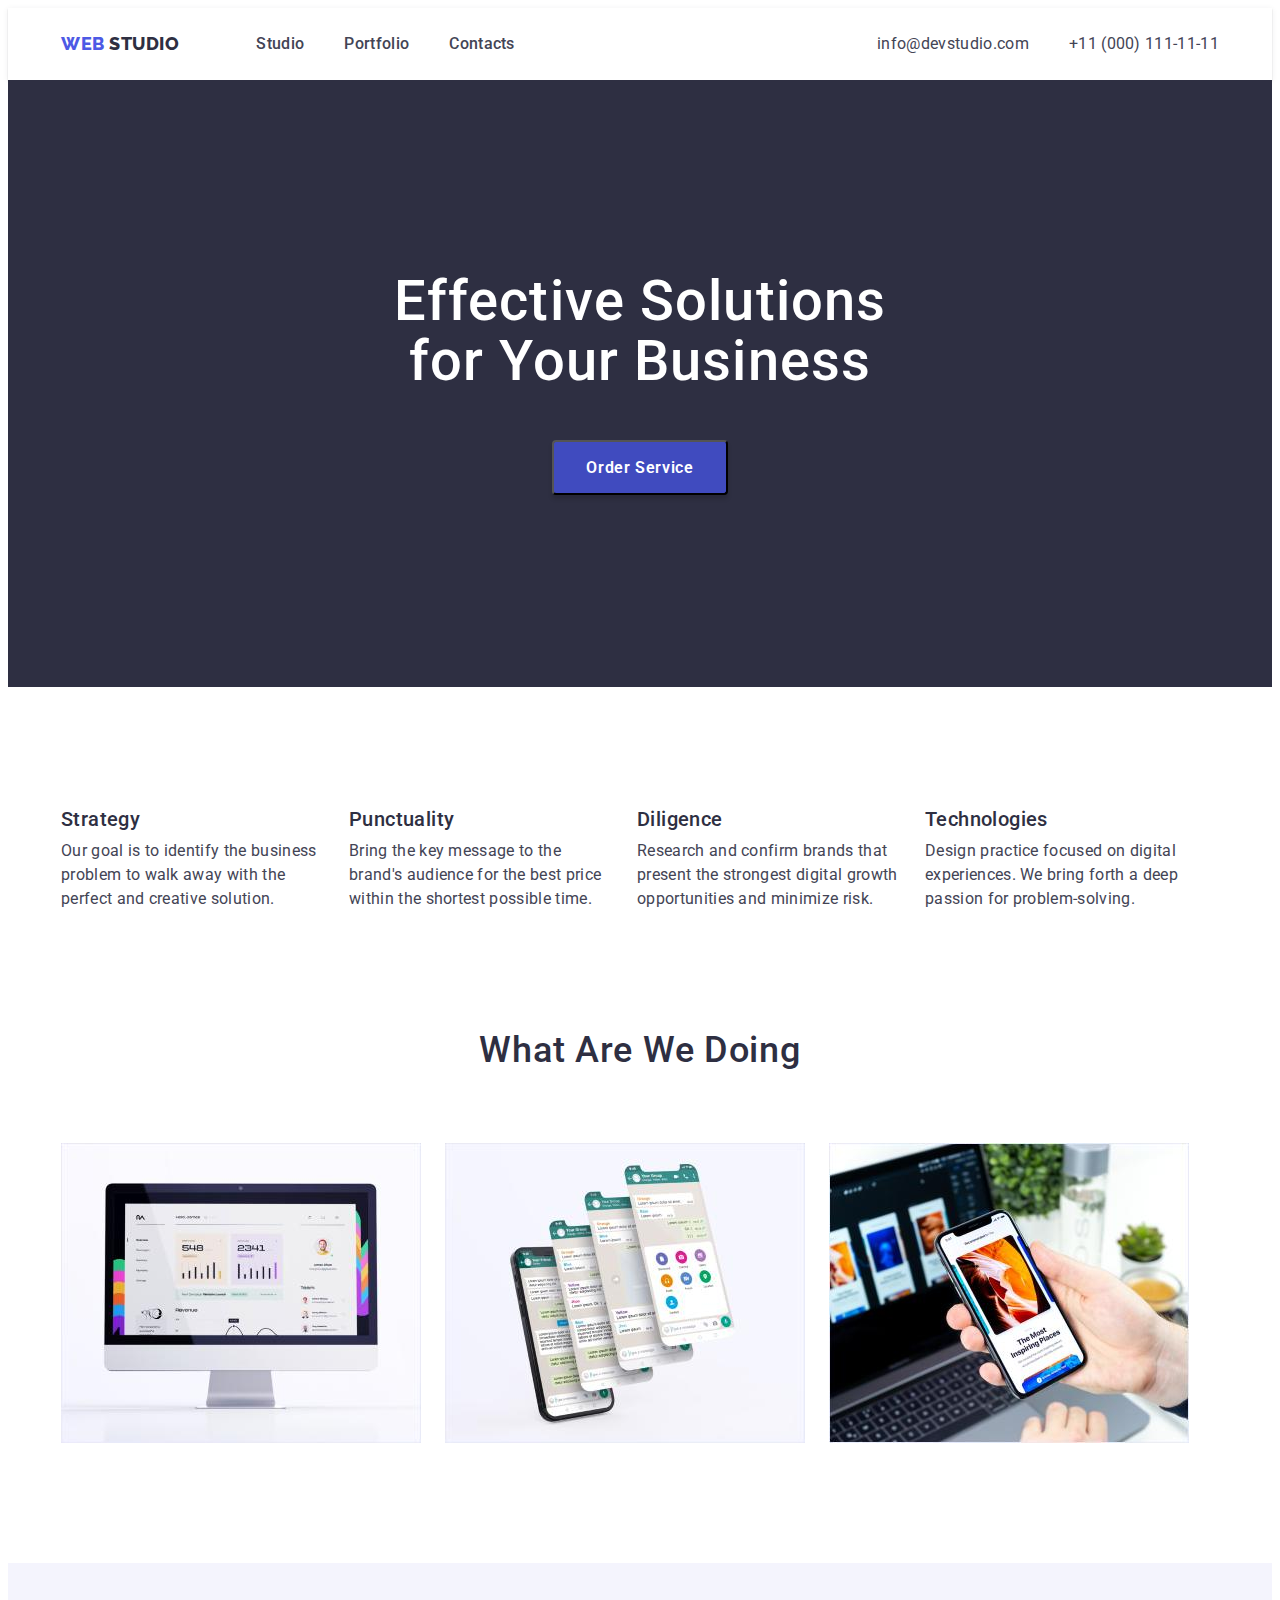
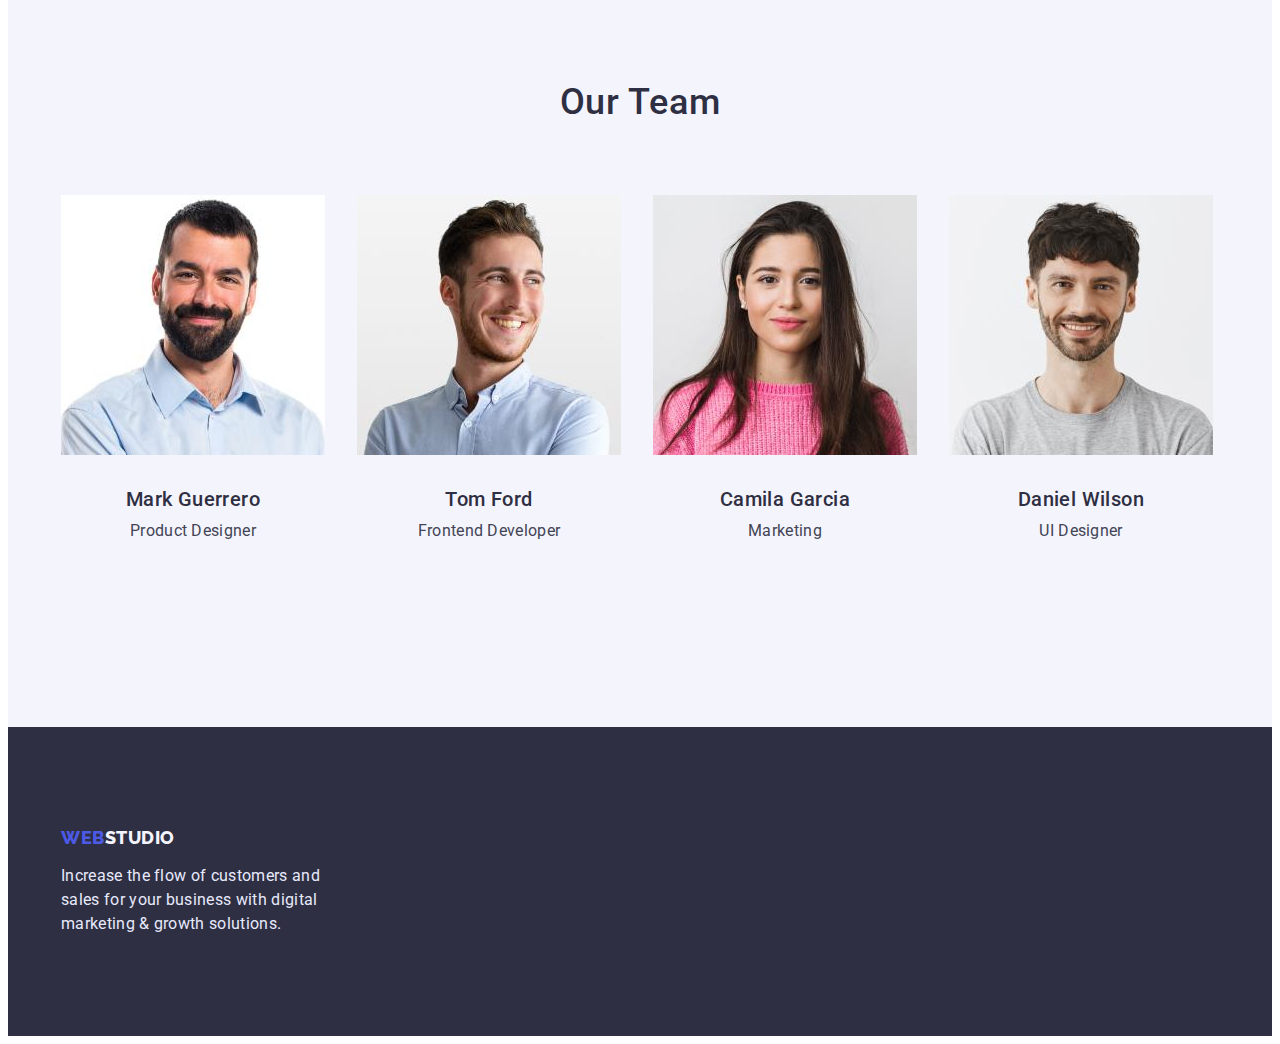
<file: index.html>
<!DOCTYPE html>
<html lang="en">
<head>
    <meta charset="UTF-8"/>
    <meta http-equiv="X-UA-Compatible" content="IE=edge"/>
    <meta name="viewport" content="width=device-width, initial-scale=1.0"/>
    <title>Document</title>
    <link rel="stylesheet" https://cdnjs.cloudflare.com/ajax/libs/modern-normalize/1.1.0/modern-normalize.css">
    <link rel="stylesheet" href="./css/styles.css">
    <link rel="preconnect" href="https://fonts.googleapis.com">
    <link rel="preconnect" href="https://fonts.gstatic.com" crossorigin>
    <link href="https://fonts.googleapis.com/css2?family=Raleway:wght@700&family=Roboto:wght@400;500;700;900&display=swap" rel="stylesheet">
</head>
<body>
    <!--HEADER-->
<header class="page-header">
    <div class="container page-header-container">
    <a class="logo link" href="index.html">Web <span class="logo-part">Studio</span> </a>
    <nav class="menu list">
        <ul class="menu-item list">
        <li class="item"><a class="menu-link link" href="index.html">Studio</a></li>
        <li class="item"><a class="menu-link link" href="portfolio.html">Portfolio</a></li>
        <li class="item"><a class="menu-link link" href="">Contacts</a></li>
        </ul>
    </nav>
    <ul class="contact">
        <li class="list">
        <a class="mail link" href="info@devstudio.com">info@devstudio.com</a>
        </li>
        <li class="list">
        <a class="phone link" href="+11(000)111-11-11">+11 (000) 111-11-11</a>
        </li>
    </ul>
    </div>
</header>
<!--MAIN-->
<main>
<section class="hero">
    <div class="container">
        <h1 class="main-title">Effective Solutions <br/>
            for Your Business
            </h1>
            <button class="hero-btn" type="button">Order Service</button>           
    </div>
</section>
<section class="resourse">
    <div class="container">
        <ul class="container-item">
            <li class="list ul-child">
                <h3 class="sub-title">Strategy</h3>
                <p class="description">
                Our goal is to identify the business problem to walk away with the perfect and
                creative solution.
                </p>
            </li>
            <li class="list ul-child">
                <h3 class="sub-title">Punctuality</h3>
                <p class="description">
                Bring the key message to the brand's audience for the best price within the shortest
                possible time.
                </p>
            </li>
            <li class="list ul-child">
                <h3 class="sub-title">Diligence</h3>
                <p class="description">
                Research and confirm brands that present the strongest digital growth opportunities
                and minimize risk.
                </p>
            </li>
            <li class="list ul-child">
                <h3 class="sub-title">Technologies</h3>
                <p class="description">
                Design practice focused on digital experiences. We bring forth a deep passion for
                problem-solving.
                </p>
            </li>
        </ul>
    </div>
</section>
<section class="what-are-we-doing section">
    <div class="container">
        <h2 class="section-title">What are we doing</h2>
    <ul class="container-item">
        <li class="list foto-card"><img src="./images/img.jpg" alt="photo of what are we doing" width="360"/></li>
        <li class="list foto-card"><img src="./images/img1.jpg" alt="photo of what are we doing" width="360"/></li>
        <li class="list foto-card"><img src="./images/img2.jpg" alt="photo of what are we doing" width="360"/></li>
    </ul>
    </div>
</section>
<section class="team section">
<div class="container">
    <h2 class="section-title">Our Team</h2>
    <div class="container-item ">
        <ul class="our-team">
            <li class="list">
                <img src="./images/img3.jpg" alt="photo Mark Guerrero" width="264"/>
            <div class="name">
                <h3 class="sub-title">Mark Guerrero</h3>
                <p class="description">Product Designer</p>
            </div>
            </li>
            <li class="list">
                <img src="./images/img4.jpg" alt="photo Tom Ford" width="264"/>
                <div class="name">
                    <h3 class="sub-title">Tom Ford</h3>
                    <p class="description">Frontend Developer</p>
                </div>
            </li>
            <li class="list">
                <img src="./images/img5.jpg" alt="photo Camila Garcia" width="264"/>
            <div class="name">
                <h3 class="sub-title">Camila Garcia</h3>
                <p class="description">Marketing</p>
            </div>
            </li>
            <li class="list">
                <img src="./images/img6.jpg" alt="photo Daniel Wilson" width="264"/>
            <div class="name">
                <h3 class="sub-title">Daniel Wilson</h3>
                <p class="description">UI Designer</p>
            </div>
            </li>
        </ul>
    </div>
    
</div>
</section>
</main>
<!--FOOTER-->
<footer class="page-footer">
    <div class="container">
        <a class="logo link" href="">Web<span class="logo-footer">Studio</span> </a>
        <p class="footer-description">Increase the flow of customers and sales for your business with digital marketing & growth
    solutions.</p>
    </div>
</footer>
</body>
</html>
</file>
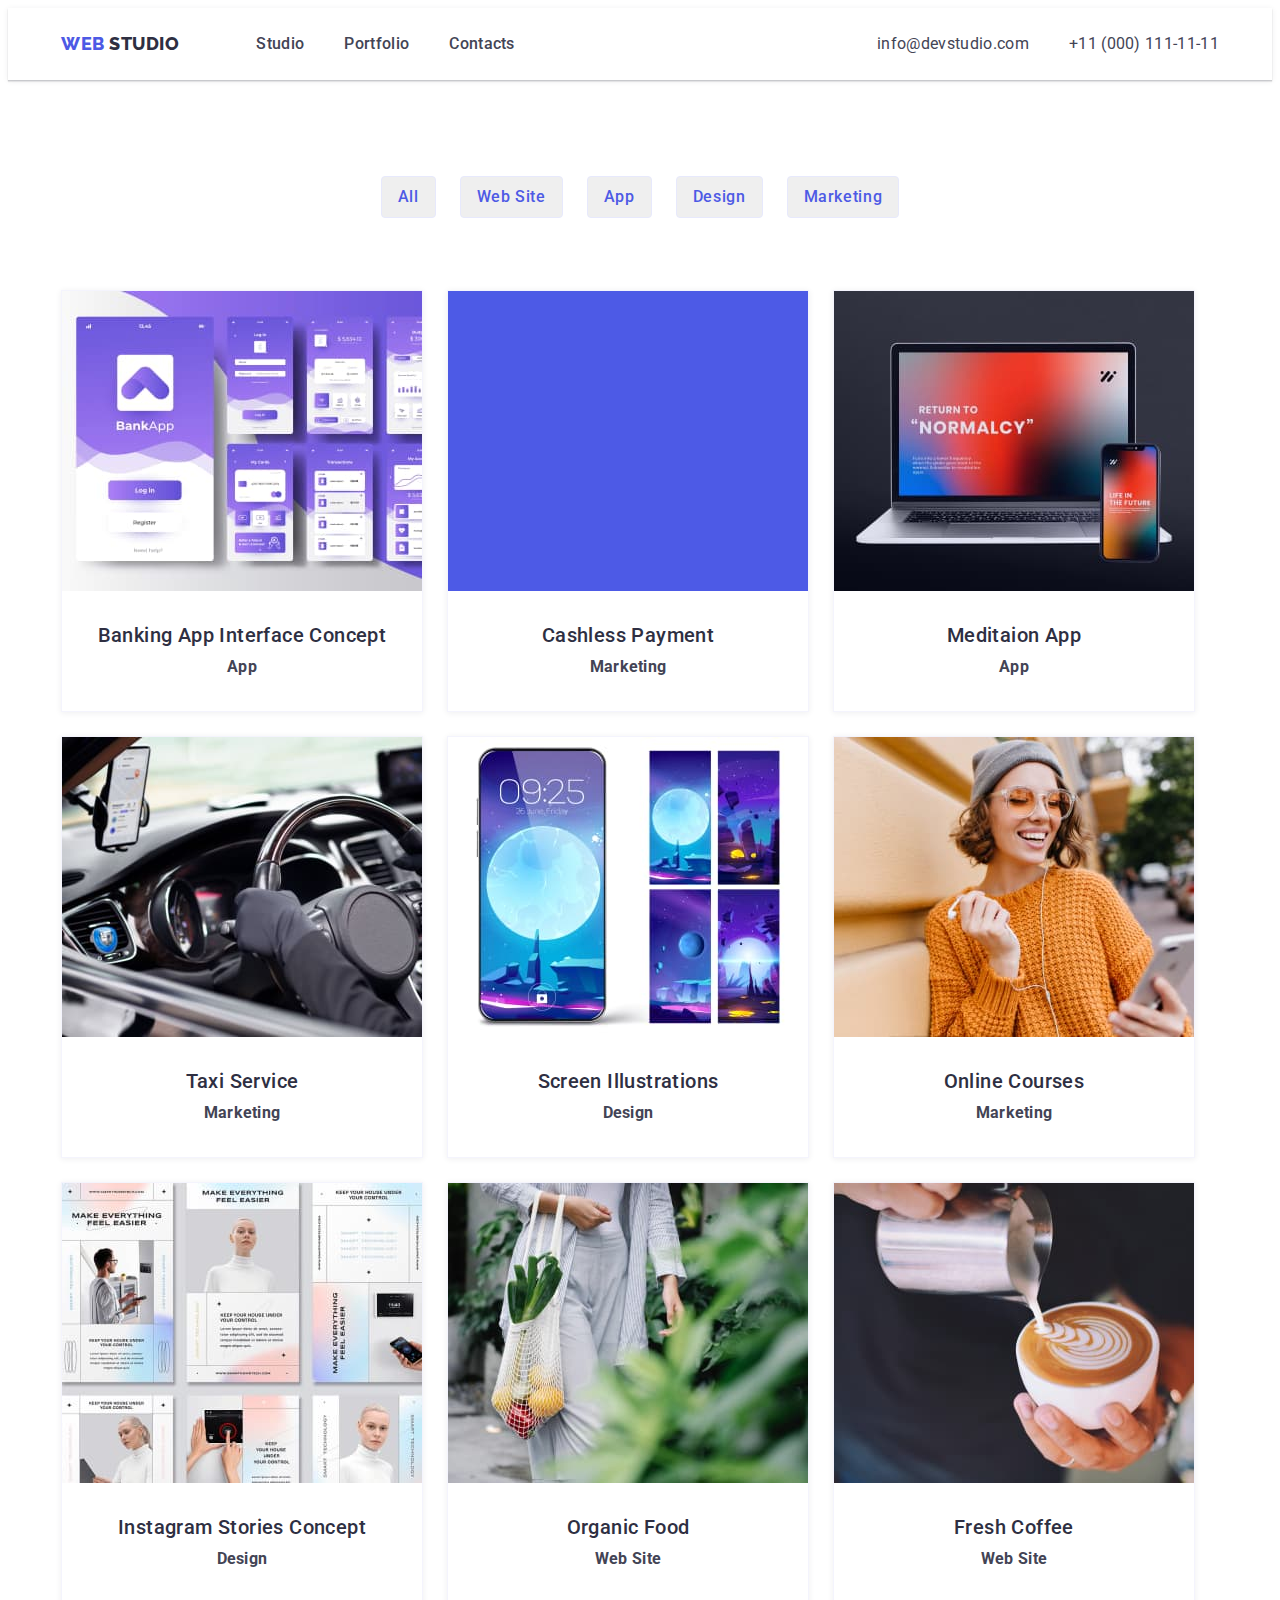
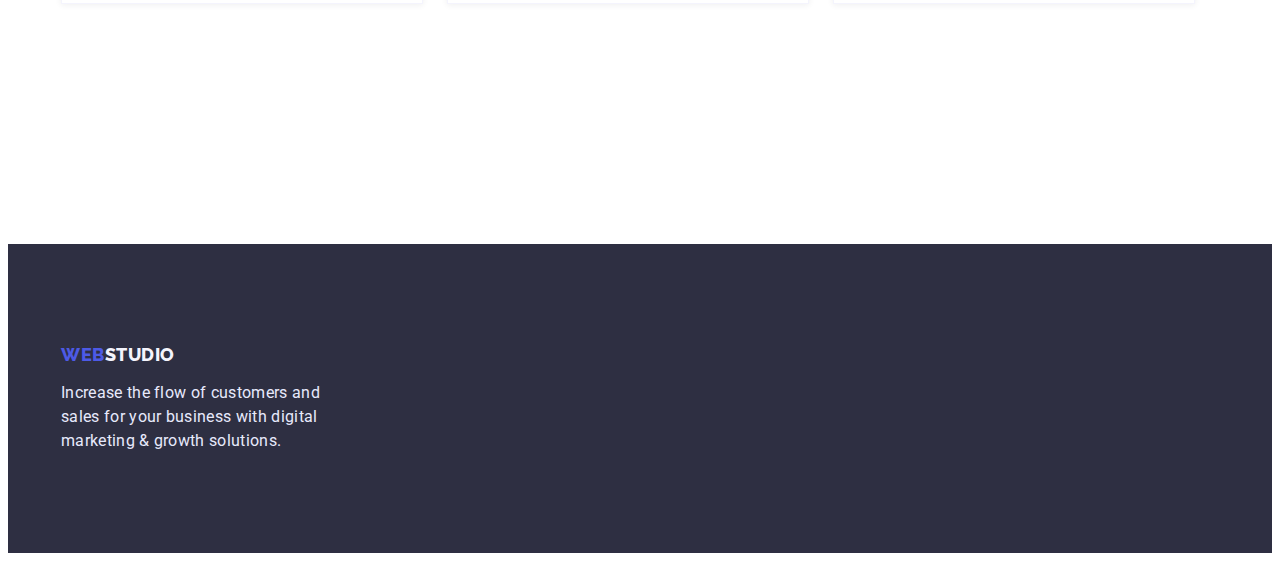
<file: portfolio.html>
<!DOCTYPE html>
<html lang="en">
<head>
    <meta charset="UTF-8">
    <meta http-equiv="X-UA-Compatible" content="IE=edge">
    <meta name="viewport" content="width=device-width, initial-scale=1.0">
    <title>Portfolio</title>
    <link rel="stylesheet" https://cdnjs.cloudflare.com/ajax/libs/modern-normalize/1.1.0/modern-normalize.css">
    <link rel="stylesheet" href="./css/styles.css">
    <link rel="preconnect" href="https://fonts.googleapis.com">
    <link rel="preconnect" href="https://fonts.gstatic.com" crossorigin>
    <link href="https://fonts.googleapis.com/css2?family=Raleway:wght@700&family=Roboto:wght@400;500;700;900&display=swap" rel="stylesheet">
</head>
<body>
    <!--HEADER-->
<header class="page-header">
    <div class="container page-header-container">
    <a class="logo link" href="index.html" >Web <span class="logo-part">Studio</span> </a>
        <nav class="menu list">
            <ul class="menu-item list">
            <li class="item"><a class="menu-link link" href="index.html">Studio</a></li>
            <li class="item"><a class="menu-link link" href="portfolio.html">Portfolio</a></li>
            <li class="item"><a class="menu-link link" href="">Contacts</a></li>
            </ul>
        </nav>
    <ul class="contact">
        <li class="list">
        <a class="mail link" href="info@devstudio.com">info@devstudio.com</a>
        </li>
        <li class="list">
        <a class="phone link" href="+11(000)111-11-11">+11 (000) 111-11-11</a>
        </li>
    </ul>
    </div>
</header>
<!--MAIN-->
<main>
<section class="section-portfolio">
    <div class="container">
        <ul class="btns section" >
            <li class="list item-btn"><button class="modal-btn" type="button">All</button></li>
            <li class="list item-btn"><button class="modal-btn" type="button">Web Site</button></li>
            <li class="list item-btn"><button class="modal-btn" type="button">App</button></li>
            <li class="list item-btn"><button class="modal-btn" type="button">Design</button></li>
            <li class="list item-btn"><button class="modal-btn" type="button">Marketing</button></li>
        </ul>
    </div>
    <div class="container">
        <ul class="card">
            <li class="list card-item">
                <img src="./images/img-1.jpg" alt="" width="360">
                <div class="name">
                    <h3 class="sub-title">Banking App Interface Concept</h3>
                    <h4 class="description">App</h4>
                </div>
                
            </li>
            <li class="list card-item">
                <img src="./images/img-2.jpg" alt="" width="360">
                <div class="name">
                    <h3 class="sub-title">Cashless Payment</h3>
                    <h4 class="description">Marketing</h4>
                </div>
            </li>
            <li class="list card-item">
                <img src="./images/img-3.jpg" alt="" width="360">
                <div class="name">
                    <h3 class="sub-title">Meditaion App</h3>
                    <h4 class="description">App</h4>
                </div>
            </li>
            <li class="list card-item">
                <img src="./images/img-4.jpg" alt="" width="360">
                <div class="name">
                    <h3 class="sub-title">Taxi Service</h3>
                    <h4 class="description">Marketing</h4>
                </div>
            </li>
            <li class="list card-item">
                <img src="./images/img-5.jpg" alt="" width="360">
                <div class="name">
                    <h3 class="sub-title">Screen Illustrations</h3>
                    <h4 class="description">Design</h4>
                </div>
            </li>
            <li class="list card-item">
                <img src="./images/img-6.jpg" alt="" width="360">
                <div class="name">
                    <h3 class="sub-title">Online Courses</h3>
                    <h4 class="description">Marketing</h4>
                </div>
            </li>
            <li class="list card-item">
                <img src="./images/img-7.jpg" alt="" width="360">
                <div class="name">
                    <h3 class="sub-title">Instagram Stories Concept</h3>
                    <h4 class="description">Design</h4>
                </div>
            </li>
            <li class="list card-item">
                <img  src="./images/img-8.jpg" alt="" width="360">
                <div class="name">
                    <h3 class="sub-title">Organic Food</h3>
                    <h4 class="description">Web Site</h4>
                </div>
            </li>
            <li class="list card-item">
                <img src="./images/img-9.jpg" alt="" width="360">
                <div class="name">
                    <h3 class="sub-title">Fresh Coffee</h3>
                    <h4 class="description">Web Site</h4>
                </div>
            </li>
        </ul>
    </div>
</section>
</main>
<!--FOOTER-->
<footer class="page-footer">
    <div class="container">
        <a class="logo link" href="">Web<span class="logo-footer">Studio</span> </a>
        <p class="footer-description">Increase the flow of customers and sales for your business with digital marketing & growth
    solutions.</p>
    </div>
    
</footer>    
</body>
</html>
</file>
<file: css/styles.css>
body {
    background: #FFFFFF;
    font-family: 'Roboto', sans-serif;
    color: #2E2F42;  
}

* {
    box-sizing: content-box;
}

p,
ul,
ol,
h1,
h2,
h3,
h4,
h5,
h6 {
    margin: 0;
    padding: 0;
}

img {
    display: block;
    max-width: 100%;
    height: auto;
}

.list {
    list-style: none;
}

    .link {
    text-decoration: none;
}

.container {
    margin: 0 auto;
    width: 1158px;
    padding: 0 15px;
}
.section {
    padding-top: 120px;
    padding-bottom: 120px;
}

.section-portfolio {
    padding-top: 96px;
    padding-bottom: 120px;
}

/* header*/

.page-header-container {
    display: flex;
    align-items: center;
    justify-content: space-between;
}
.page-header {
    display: block;
    padding-top: 24px;
    padding-bottom: 24px;
    background: #FFFFFF;
box-shadow: 0px 2px 1px rgba(46, 47, 66, 0.08), 0px 1px 1px rgba(46, 47, 66, 0.16), 0px 1px 6px rgba(46, 47, 66, 0.08);
}

.logo {
    margin-right: 77px;
    font-family : 'Raleway', sans-serif;
    font-weight : 800;
    font-size : 18px;
    line-height : 1.17;
    letter-spacing: 0.03em;
    text-transform: uppercase;
    color: #4D5AE5;
}

.logo-part  {
    font-family: 'Raleway',sans-serif;
    font-weight: 800;
    font-size: 18px;
    line-height: 1.17;
    letter-spacing: 0.03em;
    text-transform: uppercase;
    color: #2E2F42;
}

.logo-part:hover,
.logo-part:focus    {
    color: #4D5AE5;
}

.menu {
    display: flex;
}
.contact {
    display: flex;
    align-items: center;
}

.menu-item {
    display: flex;
}
.item:not(:last-child) {
    margin-right: 40px;
}
.contact {
    margin-left: auto;
}

.menu-link {
    font-weight: 500;
    font-size: 16px;
    line-height: 1.5;
    letter-spacing: 0.02em;
    color: #434455;
}

.menu-link:hover,
.menu-link:focus {
    color:#4D5AE5;
}

.mail {
    font-size: 16px;
    line-height: 1.5;
    letter-spacing: 0.02em;
    color: #434455;
    cursor: default;
    margin-right: 40px;
}

.mail:hover,
.main:focus {
    color: #4D5AE5;
}

.phone  {
    font-size: 16px;
    line-height: 1.5;
    letter-spacing: 0.02em;
    color: #434455;
    cursor: default;
}

.phone:hover,
.phone:focus    {
    color: #4D5AE5;
}
/*Main*/

.hero {
    left: 0px;
    top: 72px;
    background: #2E2F42;
    text-align: center;
    padding-top: 192px;
    padding-bottom: 192px;
}

.main-title  {
    display: block;
    margin: 0;
    align-content: center;
    margin-bottom: 48px;
    font-weight: 500;
    font-size: 56px;
    line-height: 1.07;
    letter-spacing: 0.02em;
    color: #FFFFFF;
}

.hero-btn {
    display: inline-flex;
    flex-direction: row;
    padding: 16px 32px;
    gap: 10px;
    color: #FFFFFF;
    align-items: center;
    background: #404BBF;
    box-shadow: 0px 4px 4px rgba(0, 0, 0, 0.15);
    border-radius: 4px;
    min-width: 106px;
    font-family: 'Roboto';
    font-style: normal;
    font-weight: 600;
    font-size: 16px;
    line-height: 19px;
    letter-spacing: 0.04em;  
}

.hero-btn:hover,
.hero-btn:focus {
    background-color: #4D5AE5;
}

.resourse {
    padding-top: 120px;
}

.container-item {
    display: flex;
    flex-wrap: wrap;
}

.ul-child:not(:last-child) {
    margin-right: 24px;
}
.foto-card:not(:last-child) {
    margin-right: 24px;
}
.ul-child {
    width: 264px;
}

.name {
    padding: 32px 16px;
    text-align: center;
}

.team {
    background: #F4F4FD;
}

.section-title {
    margin: 0;
    margin-bottom: 72px;
    font-family: 'Roboto', sans-serif;
    font-weight: 500;
    font-size: 36px;
    line-height: 1.11;
    letter-spacing: 0.02em;
    text-transform: capitalize;
    color: #2E2F42;
    text-align: center;
}

.sub-title  {
    margin: 0;
    font-family: 'Roboto', sans-serif;
    font-weight: 500;
    font-size: 20px;
    line-height: 1.2;
    letter-spacing: 0.02em;
    padding-bottom: 8px;
    color: #2E2F42;
}

.description    {
    margin: 0;
    font-size: 16px;
    line-height: 1.5;
    letter-spacing: 0.02em;
    color: #434455;
}

.btns {
    display: flex;
    flex-direction: row;
    align-items: flex-start;
    padding: 0px;
    justify-content: center;
}

.item-btn:not(:last-child) {
    margin-right: 24px;
}
.modal-btn  {
    font-family: 'Roboto', sans-serif;
    font-weight: 500;
    font-size: 16px;
    line-height: 1.5;
    letter-spacing: 0.04em;
    color: #4D5AE5;
    cursor: pointer;
    border: 1px solid #E7E9FC;
    border-radius: 4px;
    padding: 8px 16px;
}

.modal-btn:hover,
.modal-btn:focus    {
    background: #4D5AE5;
    color: #FFFFFF;
}

.card {
    display: flex;
    flex-wrap: wrap;
    padding-top: 72px;
    padding-bottom: 120px;
    gap: 24px;
}

.card-item {
    flex-basis: calc ( (100% - 48px) / 3 );
    border: 0.5px solid #F4F4FD;
    box-shadow: 0px 1px 6px rgba(46, 47, 66, 0.08);
}

.our-team {
    display: flex;
    justify-content: center;
    align-items: center;
    padding: 0px 0px 32px;
    gap: 32px;
}

/*footer*/

.page-footer {
    background: #2E2F42;
    padding-top: 100px;
    padding-bottom: 100px;
}

.footer-description {
    margin: 0;
    margin-top: 16px;
    font-family: 'Roboto', sans-serif;
    font-size: 16px;
    line-height: 1.5;
    letter-spacing: 0.02em;
    color: #E7E9FC;
    width: 264px;
}

.logo-footer {
    font-family: 'Raleway', sans-serif;
    font-weight: 800;
    font-size: 18px;
    line-height: 1.17;
    letter-spacing: 0.03em;
    text-transform: uppercase;
    color: #F4F4FD;
}

.logo-footer:hover,
.logo-footer:focus    {
    color: #4D5AE5;
}
</file>
